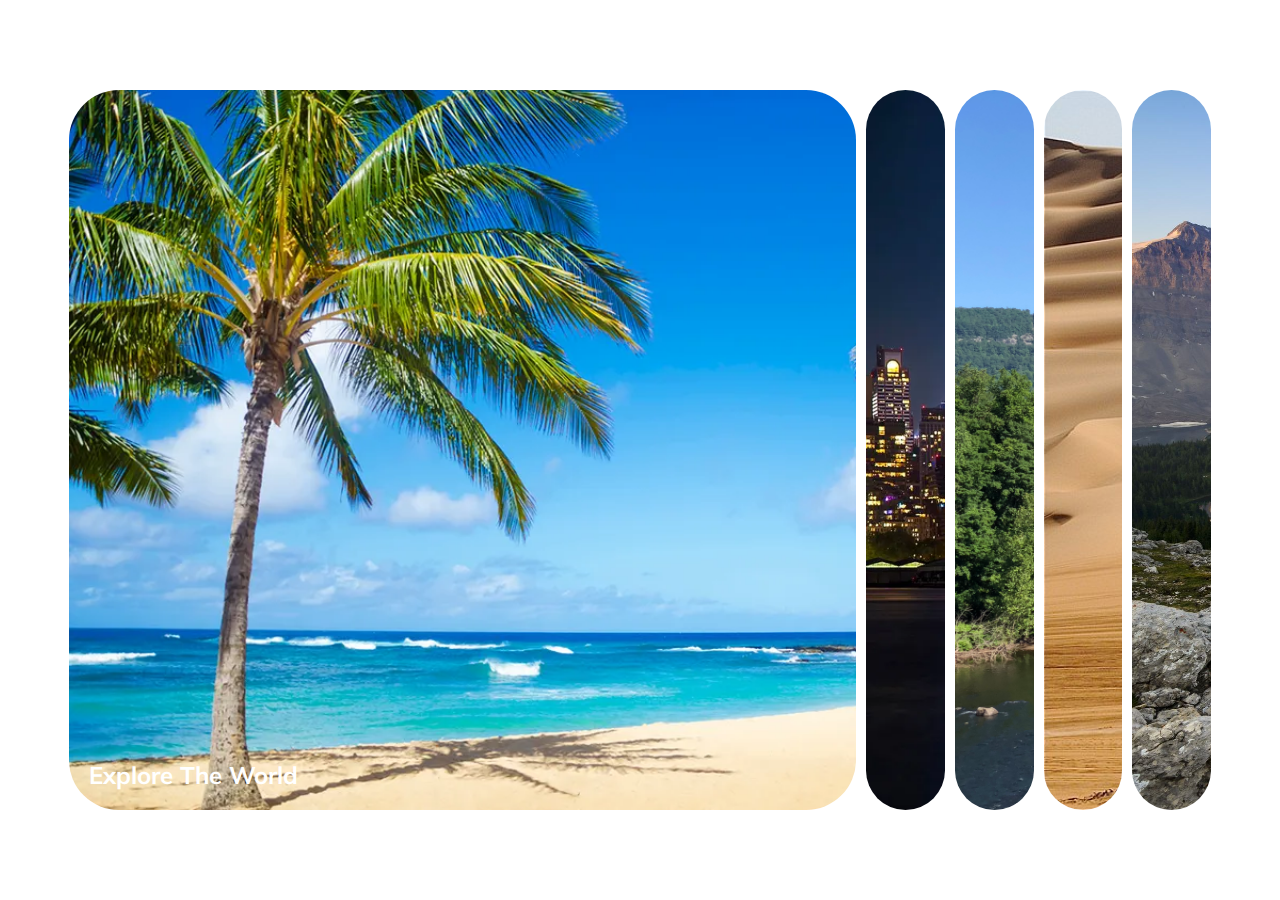
<file: 50 projects in 50 days/Day 1/index.html>
<!DOCTYPE html>
<html lang="en">
  <head>
    <meta charset="UTF-8" />
    <meta name="viewport" content="width=device-width, initial-scale=1.0" />
    <link rel="stylesheet" href="styles.css" />
    <title>expanding cards</title>
  </head>
  <body>
    <div class="container">
      <div
        class="panel active"
        style="background-image: url(images/Beach.webp)"
      >
        <h3>Explore The World</h3>
      </div>
      <div class="panel" style="background-image: url(images/City.webp)">
        <h3>Explore The World</h3>
      </div>
      <div class="panel" style="background-image: url(images/River.jpeg)">
        <h3>Explore The World</h3>
      </div>
      <div class="panel" style="background-image: url(images/Desert.jpeg)">
        <h3>Explore The World</h3>
      </div>
      <div class="panel" style="background-image: url(images/Mountain.jpeg)">
        <h3>Explore The World</h3>
      </div>
    </div>

    <script src="script.js"></script>
  </body>
</html>
</file>
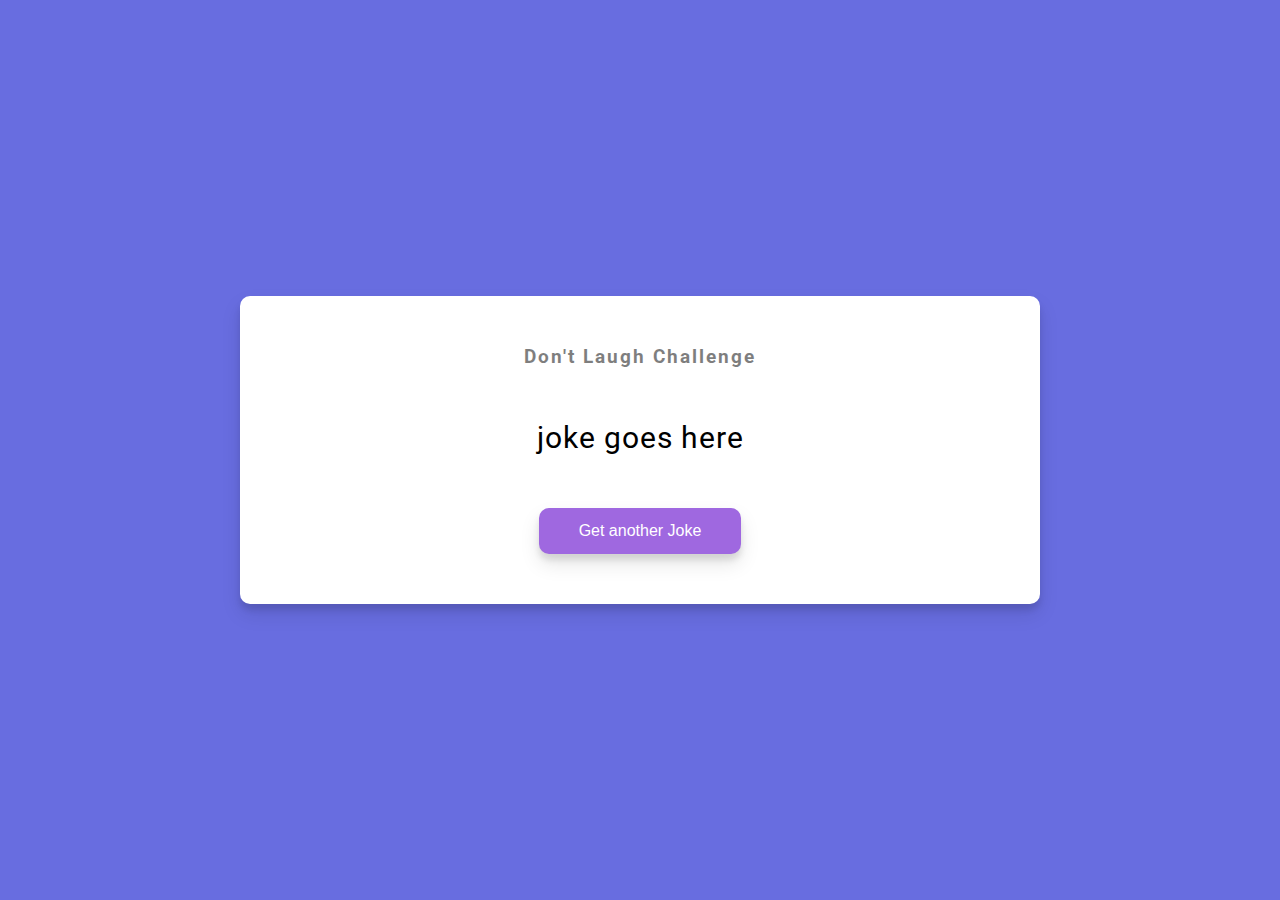
<file: 50 projects in 50 days/Day 10/index.html>
<!DOCTYPE html>
<html lang="en">
  <head>
    <meta charset="UTF-8" />
    <meta name="viewport" content="width=<device-width>, initial-scale=1.0" />
    <link rel="stylesheet" href="styles.css" />
    <title>Dad jokes</title>
  </head>
  <body>
    <div class="container">
      <h3>Don't Laugh Challenge</h3>
      <div id="joke" class="joke">joke goes here</div>
      <button id="jokeBtn" class="btn">Get another Joke</button>
    </div>
    <script src="app.js"></script>
  </body>
</html>
</file>
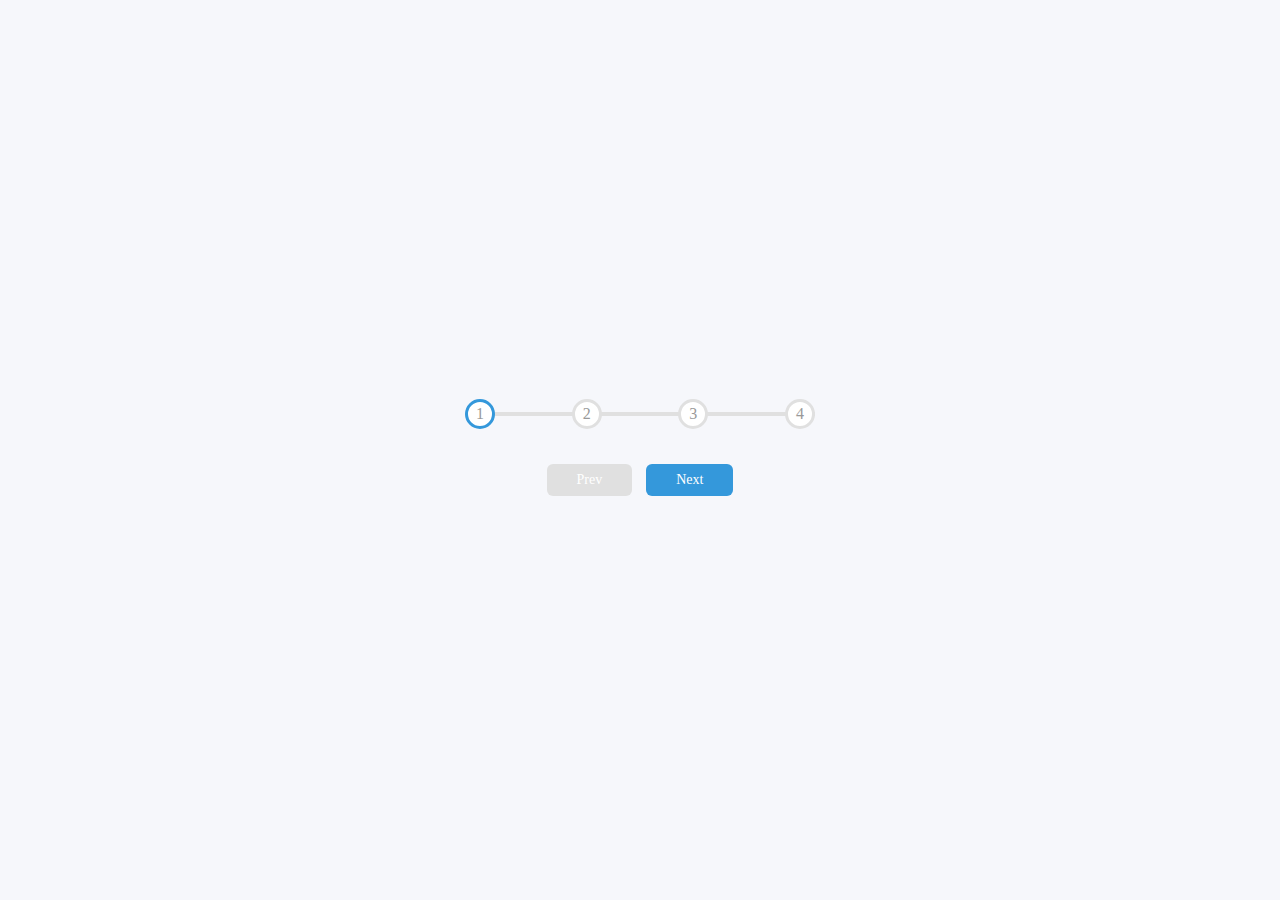
<file: 50 projects in 50 days/Day 2/index.html>
<!DOCTYPE html>
<html lang="en">
  <head>
    <meta charset="UTF-8" />
    <meta name="viewport" content="width=device-width, initial-scale=1.0" />
    <link rel="stylesheet" href="styles.css" />
    <title>Progress steps</title>
  </head>
  <body>
    <div class="container">
      <div class="progress-container">
        <div class="progress" id="progress"></div>
        <div class="circle active">1</div>
        <div class="circle">2</div>
        <div class="circle">3</div>
        <div class="circle">4</div>
      </div>
      <button class="btn" id="pre" disabled>Prev</button>
      <button class="btn" id="next">Next</button>
    </div>
    <script src="app.js"></script>
  </body>
</html>
</file>
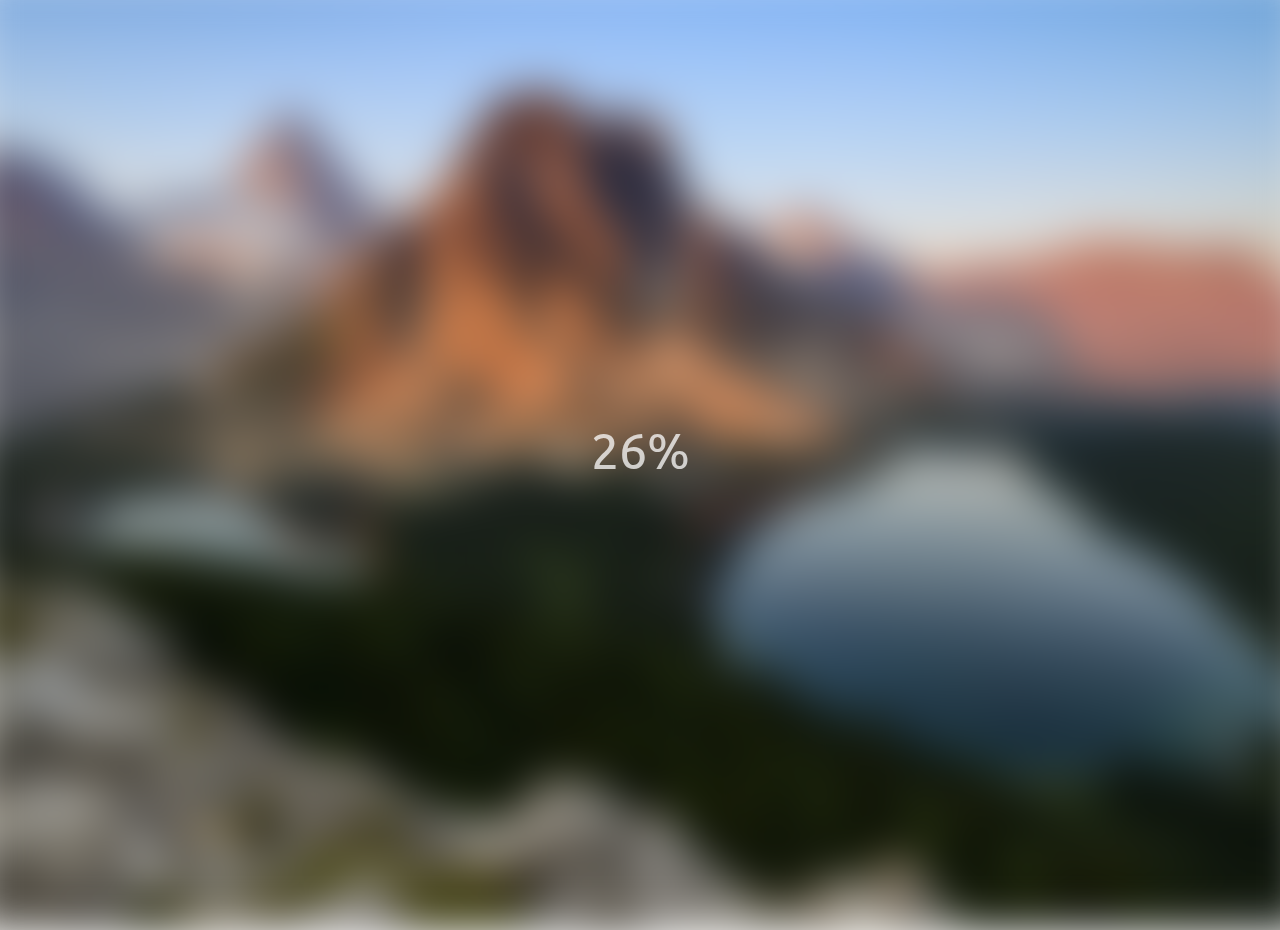
<file: 50 projects in 50 days/Day 5/index.html>
<!DOCTYPE html>
<html lang="en">
  <head>
    <meta charset="UTF-8" />
    <meta name="viewport" content="width=device-width, initial-scale=1.0" />
    <title>Blurry Loading</title>
    <link rel="stylesheet" href="styles.css" />
  </head>
  <body>
    <section class="bg">
    </section>
<div class="loading-text">0%</div>
    <script src="app.js"></script>
  </body>
</html>
</file>
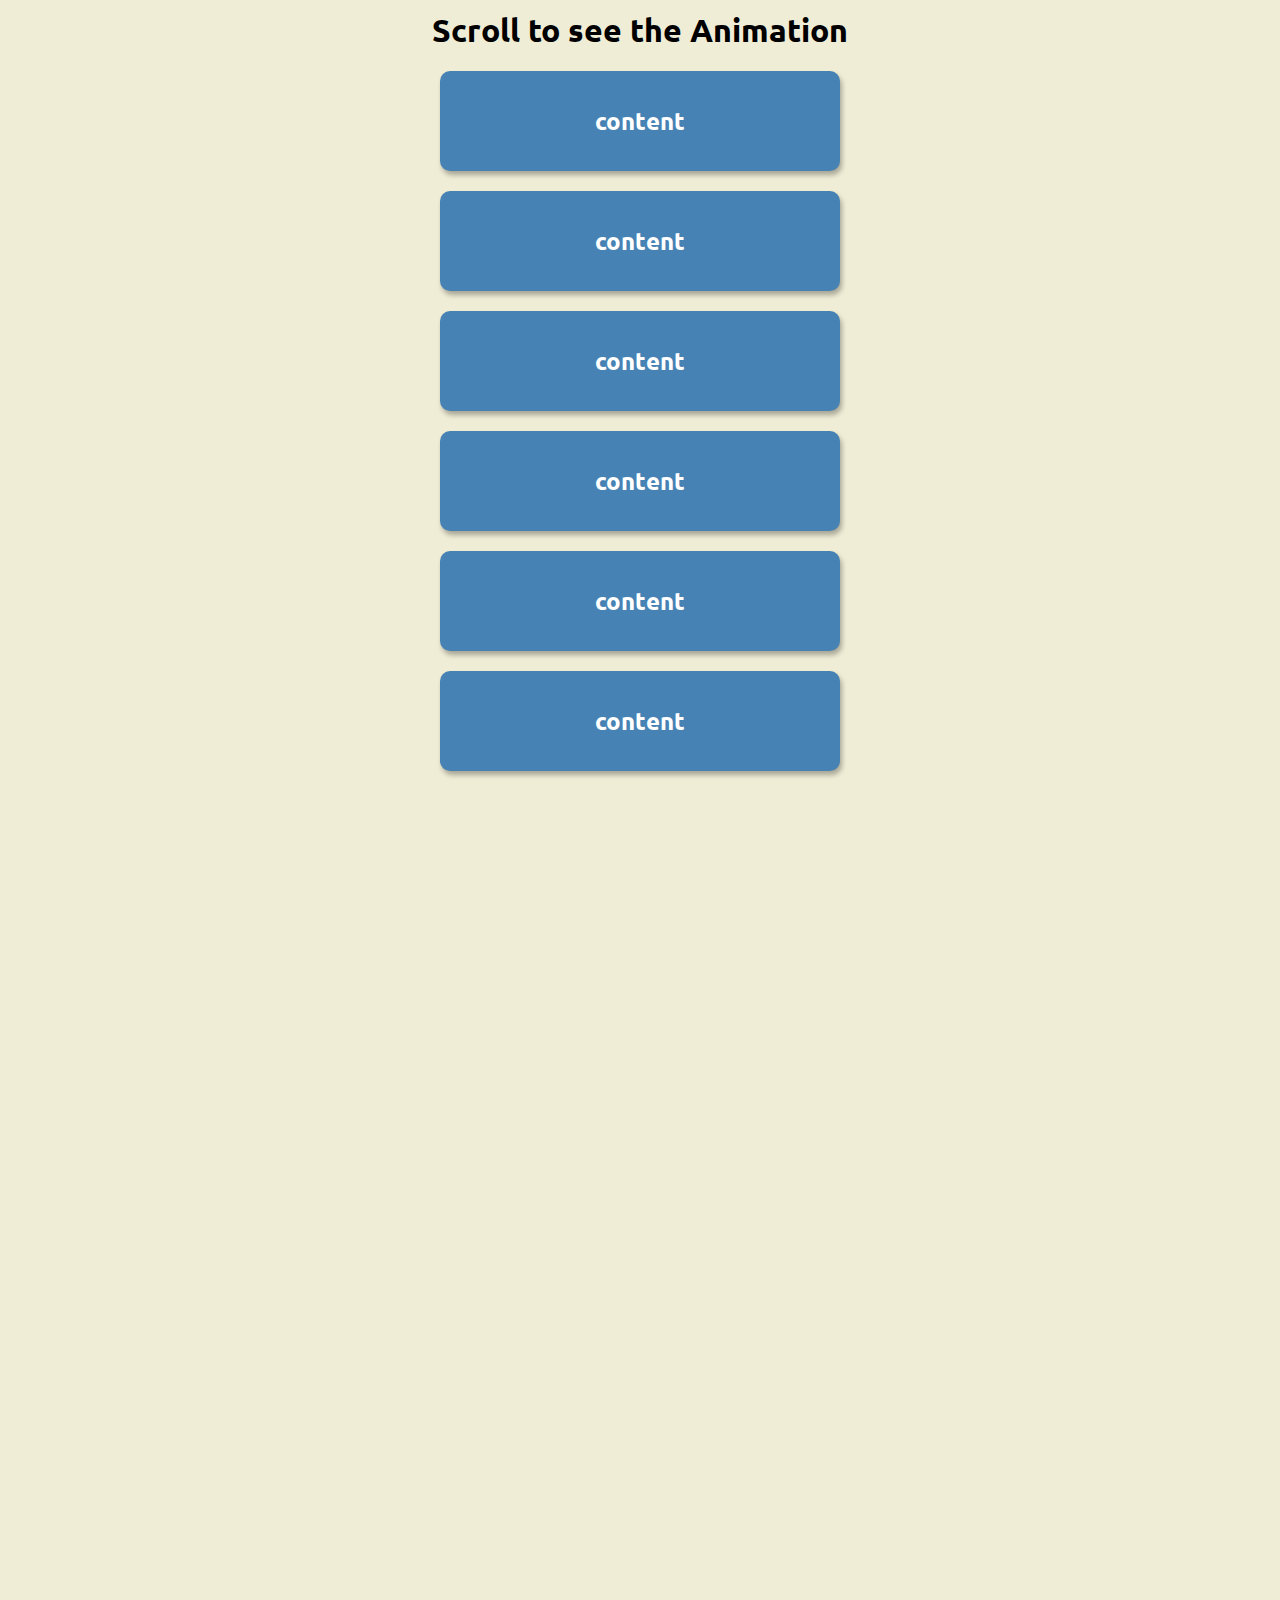
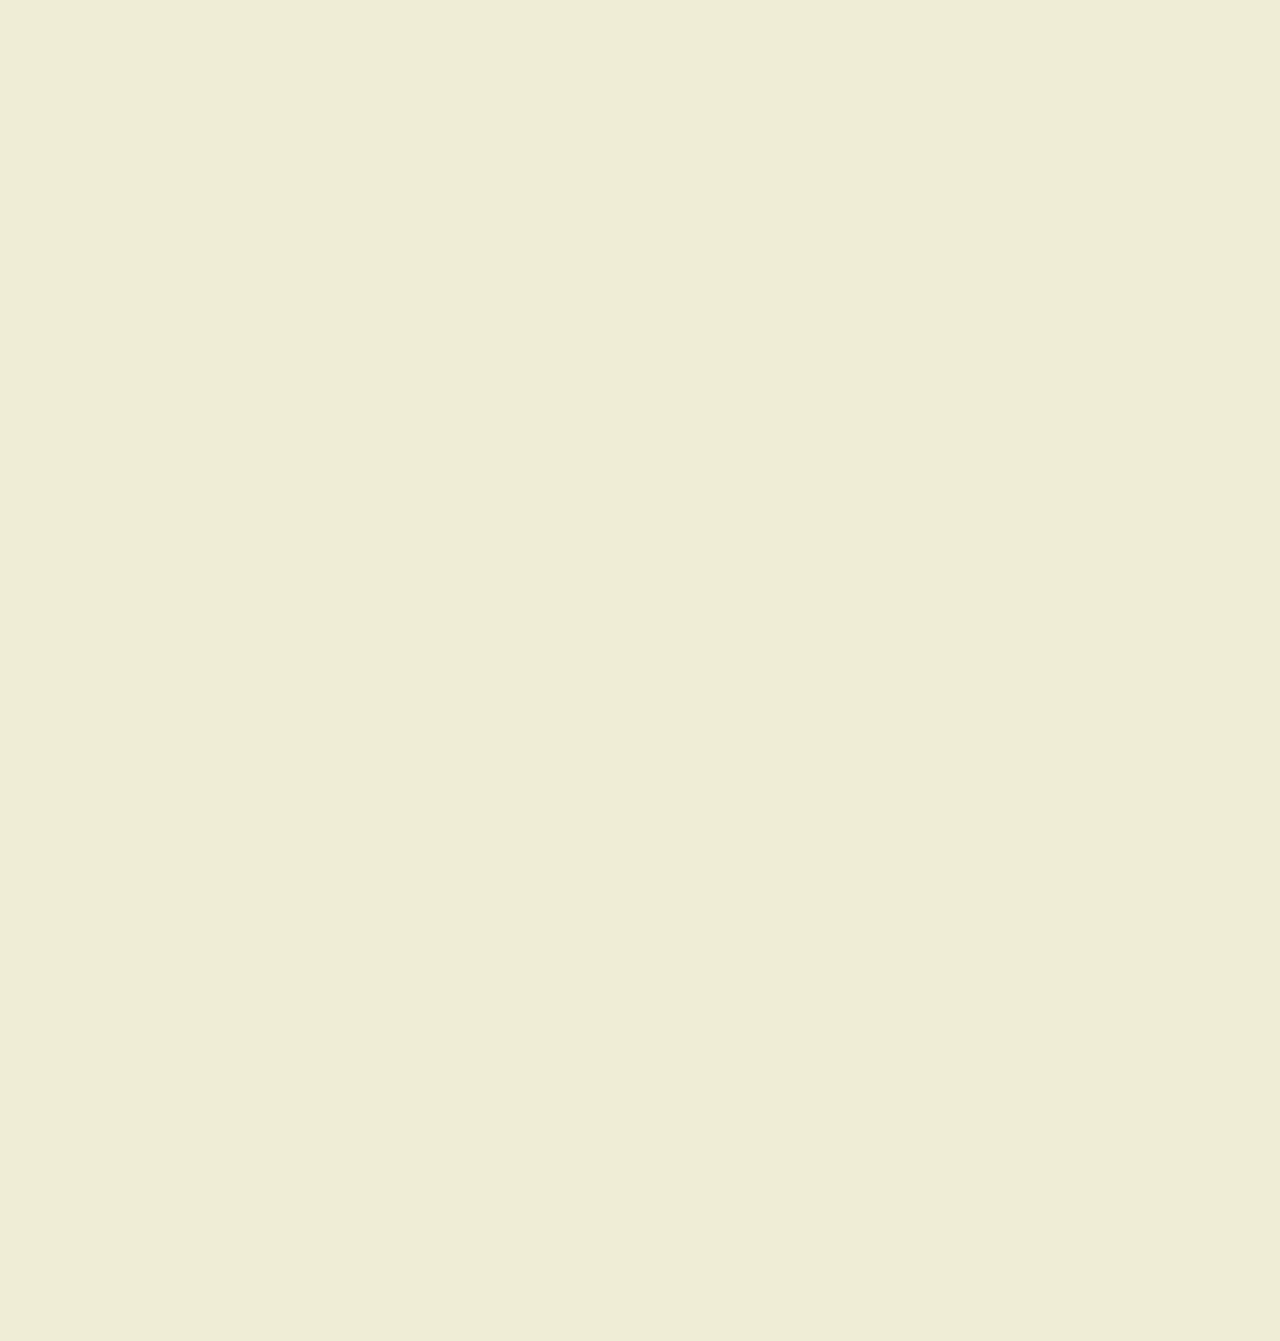
<file: 50 projects in 50 days/Day 6/index.html>
<!DOCTYPE html>
<html lang="en">
  <head>
    <meta charset="UTF-8" />
    <meta name="viewport" content="width=device-width, initial-scale=1.0" />
    <link rel="stylesheet" href="styles.css" />
    <title>Document</title>
  </head>
  <body>
    <h1>Scroll to see the Animation</h1>
    <div class="box">
      <h2>content</h2>
    </div>
    <div class="box">
      <h2>content</h2>
    </div>
    <div class="box">
      <h2>content</h2>
    </div>
    <div class="box">
      <h2>content</h2>
    </div>
    <div class="box">
      <h2>content</h2>
    </div>
    <div class="box">
      <h2>content</h2>
    </div>
    <div class="box">
      <h2>content</h2>
    </div>
    <div class="box">
      <h2>content</h2>
    </div>
    <div class="box">
      <h2>content</h2>
    </div>
    <div class="box">
      <h2>content</h2>
    </div>
    <div class="box">
      <h2>content</h2>
    </div>
    <div class="box">
      <h2>content</h2>
    </div>
    <div class="box">
      <h2>content</h2>
    </div>
    <div class="box">
      <h2>content</h2>
    </div>
    <div class="box">
      <h2>content</h2>
    </div>
    <div class="box">
      <h2>content</h2>
    </div>
    <div class="box">
      <h2>content</h2>
    </div>
    <div class="box">
      <h2>content</h2>
    </div>
    <div class="box">
      <h2>content</h2>
    </div>
    <div class="box">
      <h2>content</h2>
    </div>
    <div class="box">
      <h2>content</h2>
    </div>
    <div class="box">
      <h2>content</h2>
    </div>
    <div class="box">
      <h2>content</h2>
    </div>
    <div class="box">
      <h2>content</h2>
    </div>
    <script src="app.js"></script>
  </body>
</html>
</file>
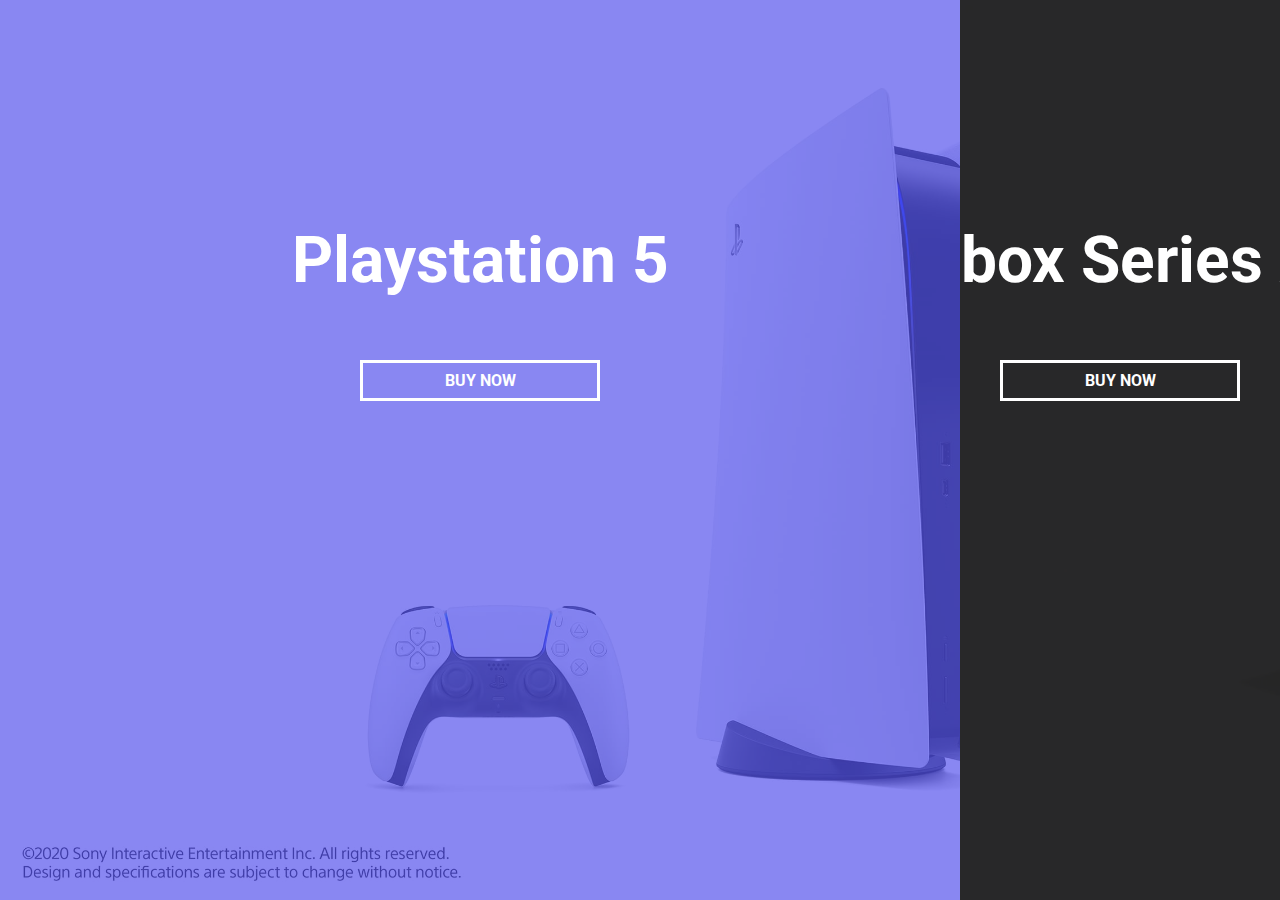
<file: 50 projects in 50 days/Day 7/index.html>
<!DOCTYPE html>
<html lang="en">
  <head>
    <meta charset="UTF-8" />
    <meta name="viewport" content="width=device-width, initial-scale=1.0" />
    <link rel="stylesheet" href="styles.css" />
    <title>split landing page</title>
  </head>
  <body>
    <div class="container">
      <div class="split left hover-left">
        <h1>Playstation 5</h1>
        <a href="#" class="btn">Buy now</a>
      </div>
      <div class="split right">
        <h1>Xbox Series X</h1>
        <a href="#" class="btn">Buy now</a>
      </div>
    </div>
    <script src="app.js"></script>
  </body>
</html>
</file>
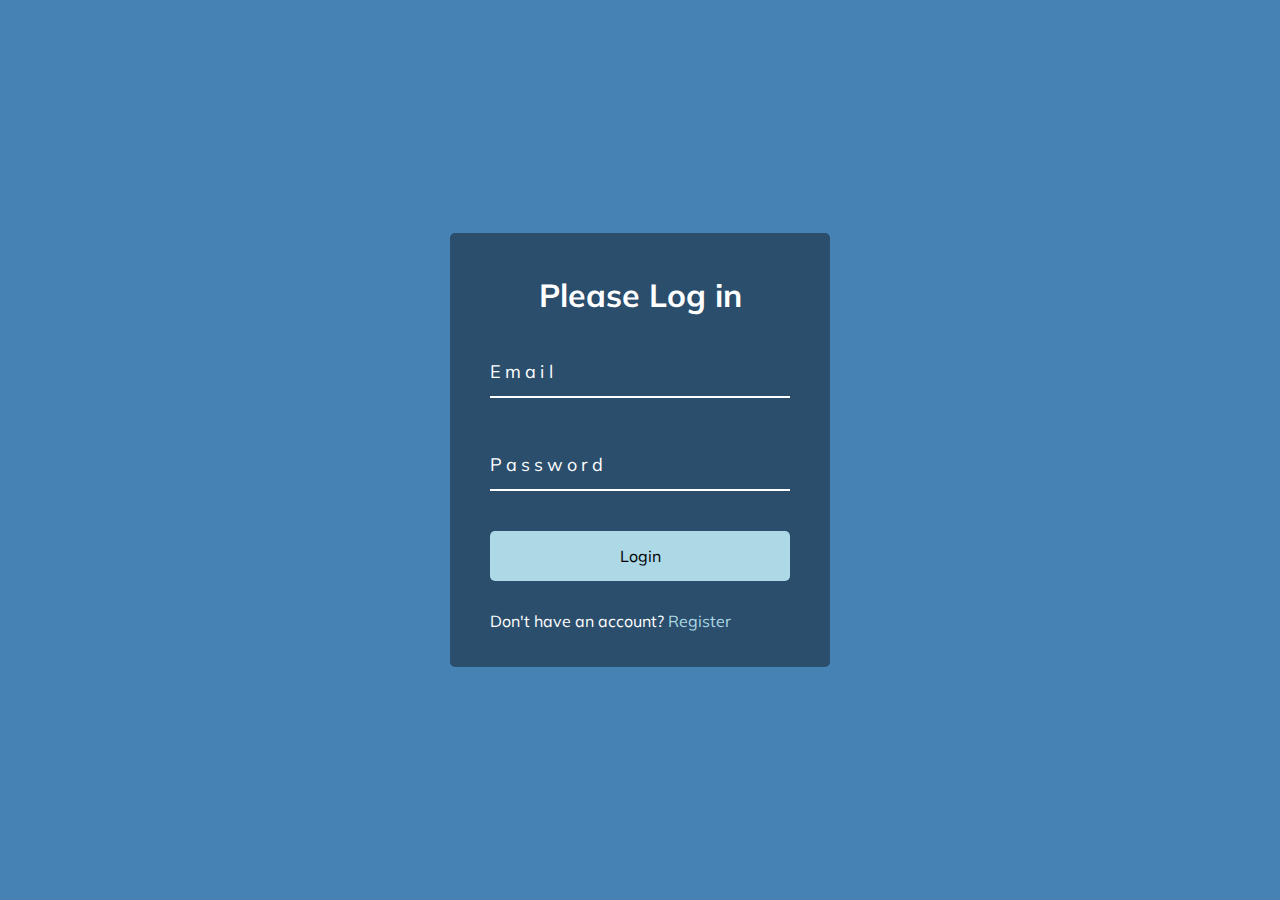
<file: 50 projects in 50 days/Day 8/index.html>
<!DOCTYPE html>
<html lang="en">
  <head>
    <meta charset="UTF-8" />
    <meta name="viewport" content="width=device-width, initial-scale=1.0" />
    <link rel="stylesheet" href="styles.css" />
    <title>Document</title>
  </head>
  <body>
    <div class="container">
      <h1>Please Log in</h1>
      <form action="">
        <div class="form-control">
          <input type="text" required />
          <label>Email</label>
        </div>
        <div class="form-control">
          <input type="password" required />
          <label>Password</label>
        </div>
        <button class="btn">Login</button>
        <p class="text">Don't have an account? <a href="#">Register</a></p>
      </form>
      <script src="app.js"></script>
    </div>
  </body>
</html>
</file>
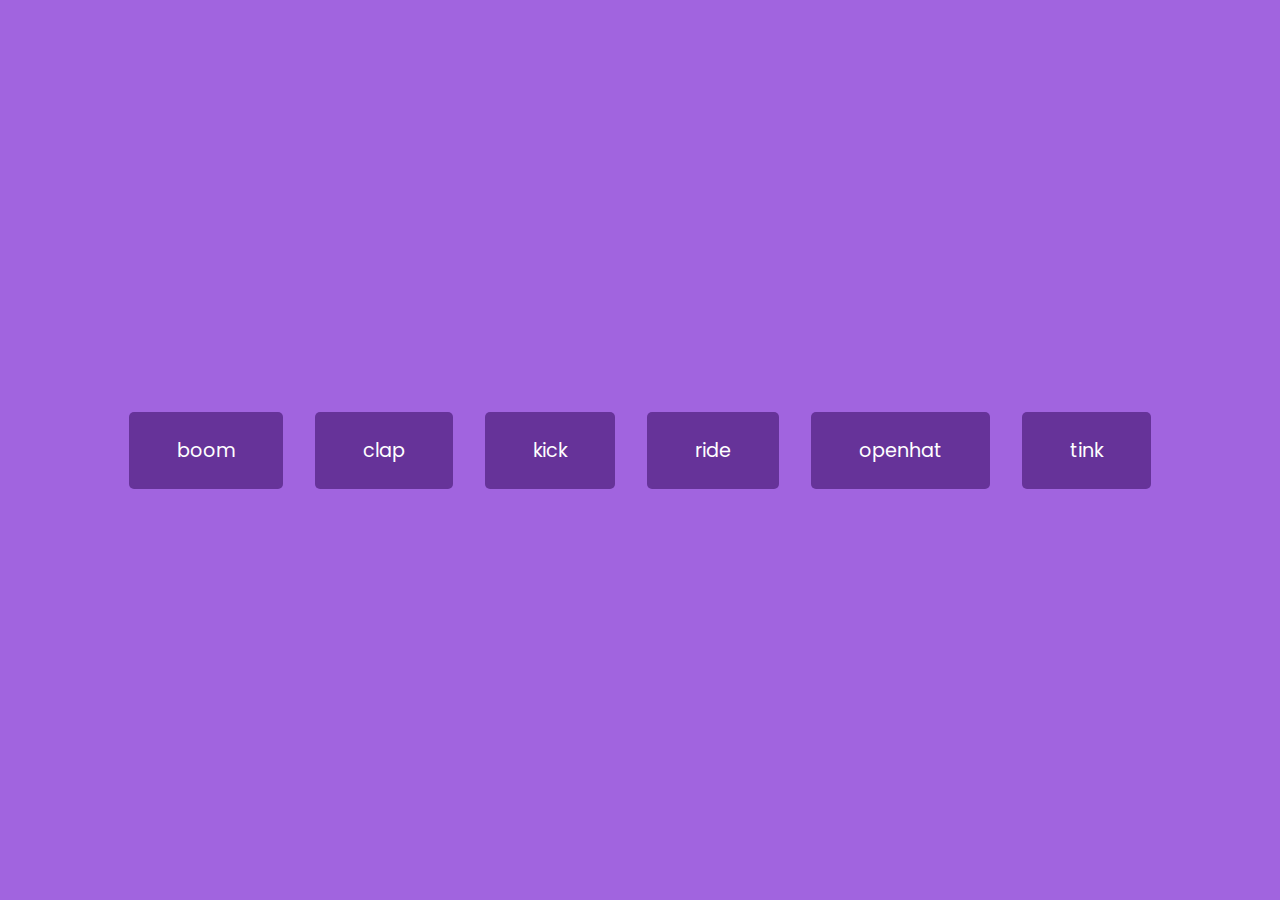
<file: 50 projects in 50 days/Day 9/index.html>
<!DOCTYPE html>
<html lang="en">
  <head>
    <meta charset="UTF-8" />
    <meta name="viewport" content="width=device-width, initial-scale=1.0" />
    <link rel="stylesheet" href="styles.css" />
    <title>Sound Board</title>
  </head>
  <body>
    <audio id="boom" src="sounds/boom.wav"></audio>
    <audio id="clap" src="sounds/clap.wav"></audio>
    <audio id="kick" src="sounds/kick.wav"></audio>
    <audio id="ride" src="sounds/ride.wav"></audio>
    <audio id="openhat" src="sounds/openhat.wav"></audio>
    <audio id="tink" src="sounds/tink.wav"></audio>
    <div id="buttons"></div>
    <script src="app.js"></script>
  </body>
</html>
</file>
<file: 50 projects in 50 days/Day 1/styles.css>
@import url('https://fonts.googleapis.com/css?family=Muli&display=swap');

* {
  box-sizing: border-box;
}

body {
  font-family: 'Muli', sans-serif;
  display: flex;
  align-items: center;
  justify-content: center;
  height: 100vh;
  overflow: hidden;
  margin: 0;
}

.container {
  display: flex;
  width: 90vw;
}

.panel {
  background-size: auto 100%;
  background-size: cover;
  background-repeat: no-repeat;
  height: 80vh;
  border-radius: 50px;
  color: #fff;
  cursor: pointer;
  flex: 0.5;
  margin: 5px;
  position: relative;
  transition: 0.7s ease-in;
}

.panel h3 {
  font-size: 24px;
  position: absolute;
  bottom: 20px;
  left: 20px;
  margin: 0;
  opacity: 0;
}
.panel.active {
  flex: 5;
}

.panel.active h3 {
  opacity: 1;
  transition: opacity 0.3s ease-in 0.4s;
}

@media (max-width: 480px) {
  .container {
    width: 100vw;
  }

  .panel:nth-of-type(4),
  .panel:nth-of-type(5) {
    display: none;
  }
}
</file>
<file: 50 projects in 50 days/Day 10/styles.css>
@import url('http://fonts.googleapis.com/css?family=Roboto&display=swap');

* {
  box-sizing: border-box;
}

body {
  background-color: #686de0;
  font-family: 'Roboto', sans-serif;
  display: flex;
  flex-direction: column;
  align-items: center;
  justify-content: center;
  height: 100vh;
  overflow: hidden;
  margin: 0;
  padding: 20px;
}

.container {
  background-color: #fff;
  border-radius: 10px;
  box-shadow: 0 10px 20px rgba(0, 0, 0, 0.1), 0 6px 6px rgba(0, 0, 0, 0.1);
  padding: 50px 20px;
  text-align: center;
  max-width: 100%;
  width: 800px;
}

h3 {
  margin: 0;
  opacity: 0.5;
  letter-spacing: 2px;
}

.joke {
  font-size: 30px;
  letter-spacing: 1px;
  line-height: 40px;
  margin: 50px auto;
  max-width: 600px;
}

.btn {
  background-color: #9f68e0;
  color: #fff;
  border: 0;
  border-radius: 10px;
  box-shadow: 0 10px 20px rgba(0, 0, 0, 0.1), 0 6px 6px rgba(0, 0, 0, 0.1);
  padding: 14px 40px;
  font-size: 16px;
  cursor: pointer;
}

.btn:focus {
  outline: 0;
}

.btn:active {
  transform: scale(0.98);
}

.btn:hover {
  opacity: 0.9;
}
</file>
<file: 50 projects in 50 days/Day 2/styles.css>
@import url('http://fonts.googleapis.com/css?family=Muli&display=swap');
:root {
  --line-border-fill: #3498db;
  --line-border-empty: #e0e0e0;
}

* {
  box-sizing: border-box;
}

body {
  background-color: #f6f7fb;
  display: flex;
  align-items: center;
  justify-content: center;
  height: 100vh;
  overflow: hidden;
  margin: 0;
}

.container {
  text-align: center;
}

.progress-container {
  display: flex;
  justify-content: space-between;
  position: relative;
  margin-bottom: 30px;
  max-width: 100%;
  width: 350px;
}
.progress-container::before {
  content: '';
  background-color: var(--line-border-empty);
  position: absolute;
  top: 50%;
  left: 0;
  transform: translateY(-50%);
  height: 4px;
  width: 100%;
  z-index: -1;
}

.progress {
  background-color: var(--line-border-fill);
  position: absolute;
  top: 50%;
  left: 0;
  transform: translateY(-50%);
  height: 4px;
  width: 0%;
  z-index: -1;
  transition: 0.4s ease;
}

.circle {
  background-color: #fff;
  color: #999;
  border-radius: 50%;
  height: 30px;
  width: 30px;
  display: flex;
  align-items: center;
  justify-content: center;
  border: 3px solid var(--line-border-empty);
  transition: 0.4s ease;
}

.circle.active {
  border-color: var(--line-border-fill);
}

.btn {
  background-color: var(--line-border-fill);
  color: #fff;
  border: 0;
  border-radius: 6px;
  cursor: pointer;
  font-family: inherit;
  padding: 8px 30px;
  margin: 5px;
  font-size: 14px;
}

.btn:active {
  transform: scale(0.98);
}

btn.focus {
  outline: 0;
}

.btn:disabled {
  background-color: var(--line-border-empty);
  cursor: not-allowed;
}
</file>
<file: 50 projects in 50 days/Day 5/styles.css>
@import url('http://fonts.googleapis.com/css?family=Ubuntu&display=swap');

* {
  box-sizing: border-box;
}

body {
  font-family: 'Ubuntu', sans-serif;
  display: flex;
  align-items: center;
  justify-content: center;
  height: 100vh;
  overflow-x: hidden;
  margin: 0;
}

.bg {
  background: url('Mountain.jpeg') no-repeat center center/cover;
  position: absolute;
  top: -30;
  left: -30;
  width: calc(100vw + 60px);
  height: calc(100vh + 60px);
  z-index: -1;
  filter: blur(0px);
}

.loading-text {
  font-size: 50px;
  color: #fff;
}
</file>
<file: 50 projects in 50 days/Day 6/styles.css>
@import url('http://fonts.googleapis.com/css?family=Ubuntu&display=swap');

* {
  box-sizing: border-box;
}

body {
  background-color: #efedd6;
  font-family: 'Ubuntu', sans-serif;
  display: flex;
  align-items: center;
  justify-content: center;
  flex-direction: column;
  overflow-x: hidden;
  margin: 0;
}

h1 {
  margin: 10px;
}

.box {
  background-color: steelblue;
  color: #fff;
  display: flex;
  align-items: center;
  justify-content: center;
  width: 400px;
  height: 100px;
  margin: 10px;
  border-radius: 10px;
  box-shadow: 2px 4px 5px rgba(0, 0, 0, 0.3);
  transform: translateX(400%);
  transition: transform 0.4s ease;
}
.box:nth-of-type(even) {
  transform: translateX(-400%);
}
.box.show {
  transform: translateX(0);
}

.box h2 {
  font-size: 24px;
}
</file>
<file: 50 projects in 50 days/Day 7/styles.css>
@import url('http://fonts.googleapis.com/css?family=Roboto&display=swap');
:root {
  --left-bg-color: rgba(87, 84, 236, 0.7);
  --right-bg-color: rgba(43, 43, 43, 0.8);
  --left-btn-color: rgba(87, 84, 236, 1);
  --right-btn-color: rgba(28, 122, 28, 1);
  --hover-width: 75%;
  --other-width: 25%;
  --speed: 1000ms;
}
* {
  box-sizing: border-box;
}

body {
  font-family: 'Roboto', sans-serif;
  height: 100vh;
  overflow: hidden;
  margin: 0;
}
h1 {
  font-size: 4rem;
  color: #fff;
  position: absolute;
  left: 50%;
  top: 20%;
  transform: translateX(-50%);
  white-space: nowrap;
}
.btn {
  position: absolute;
  display: flex;
  align-items: center;
  justify-content: center;
  left: 50%;
  top: 40%;
  transform: translateX(-50%);
  text-decoration: none;
  color: #fff;
  border: #fff solid 0.2rem;
  font-size: 1rem;
  font-weight: bold;
  text-transform: uppercase;
  width: 15rem;
  padding: 0.5rem;
}
.container {
  position: relative;
  width: 100%;
  height: 100%;
  background: #333;
}

.split {
  position: absolute;
  width: 50%;
  height: 100%;
  overflow: hidden;
}

.split.left {
  left: 0;
  background: url('ps5.jpeg');
  background-repeat: no-repeat;
  background-size: cover;
}
.split.left .btn:hover {
  background-color: var(--left-btn-color);
  border-color: var(--left-btn-color);
}
.split.right .btn:hover {
  background-color: var(--right-btn-color);
  border-color: var(--right-btn-color);
}
.split.left::before {
  content: '';
  position: absolute;
  width: 100%;
  height: 100%;
  background-color: var(--left-bg-color);
}

.split.right {
  right: 0;
  background: url('games_gear_series-x.webp');
  background-repeat: no-repeat;
  background-size: cover;
}

.split.right::before {
  content: '';
  position: absolute;
  width: 100%;
  height: 100%;
  background-color: var(--right-bg-color);
}

.split.right,
.split.left,
.split.right::before,
.split.left::before {
  transition: all var(--speed) ease-in-out;
}

.hover-left .left {
  width: var(--hover-width);
}
.hover-left .right {
  width: var(--other-width);
}
.hover-right .right {
  width: var(--hover-width);
}
.hover-right .left {
  width: var(--other-width);
}

@media (max-width: 800px) {
  h1 {
    font-size: 2rem;
    top: 30%;
  }
  .btn {
    padding: 1.2rem;
    width: 12rem;
  }
}
</file>
<file: 50 projects in 50 days/Day 8/styles.css>
@import url('http://fonts.googleapis.com/css?family=Muli&display=swap');
* {
  box-sizing: border-box;
}

body {
  background-color: steelblue;
  color: #fff;
  font-family: 'Muli', sans-serif;
  display: flex;
  flex-direction: column;
  align-items: center;
  justify-content: center;
  height: 100vh;
  overflow: hidden;
  margin: 0;
}

.container {
  background-color: rgba(0, 0, 0, 0.4);
  padding: 20px 40px;
  border-radius: 5px;
}

.container h1 {
  text-align: center;
  margin-bottom: 30px;
}

.container a {
  text-decoration: none;
  color: lightblue;
}
.btn {
  cursor: pointer;
  display: inline-block;
  width: 100%;
  background: lightblue;
  padding: 15px;
  font-family: inherit;
  font-size: 16px;
  border: 0;
  border-radius: 5px;
}
.btn:focus {
  outline: 0;
}
.btn:active {
  transform: scale(0.98);
}
.btn:hover {
  background: steelblue;
}

.text {
  margin-top: 30px;
}
.form-control {
  position: relative;
  margin: 20px 0 40px;
  width: 300px;
}

.form-control input {
  background-color: transparent;
  border: 0;
  border-bottom: 2px #fff solid;
  width: 100%;
  padding: 15px 0;
  font-size: 18px;
  color: #fff;
}

.form-control input:focus,
.form-control input:valid {
  outline: 0;
  border-bottom-color: lightblue;
}

.form-control label {
  position: absolute;
  top: 15px;
  left: 0;
}

.form-control label span {
  display: inline-block;
  font-size: 18px;
  min-width: 5px;
  transition: 0.3s cubic-bezier(0.68, -0.55, 0.265, 1.55);
}

.form-control input:focus + label span,
.form-control input:valid + label span {
  color: lightblue;
  transform: translateY(-30px);
}
</file>
<file: 50 projects in 50 days/Day 9/styles.css>
@import url('http://fonts.googleapis.com/css?family=Poppins:wght@200;400&display=swap');
* {
  box-sizing: border-box;
}

body {
  background-color: rgb(161, 100, 223);
  font-family: 'Poppins', sans-serif;
  flex-wrap: wrap;
  display: flex;
  text-align: center;
  align-items: center;
  justify-content: center;
  height: 100vh;
  overflow: hidden;
  margin: 0;
}

.btn {
  background-color: rebeccapurple;
  border-radius: 5px;
  border: none;
  color: #fff;
  margin: 1rem;
  padding: 1.5rem 3rem;
  font-size: 1.2rem;
  font-family: inherit;
  cursor: pointer;
}

.btn:hover {
  opacity: 0.7;
}
.btn:focus {
  outline: none;
}
</file>
